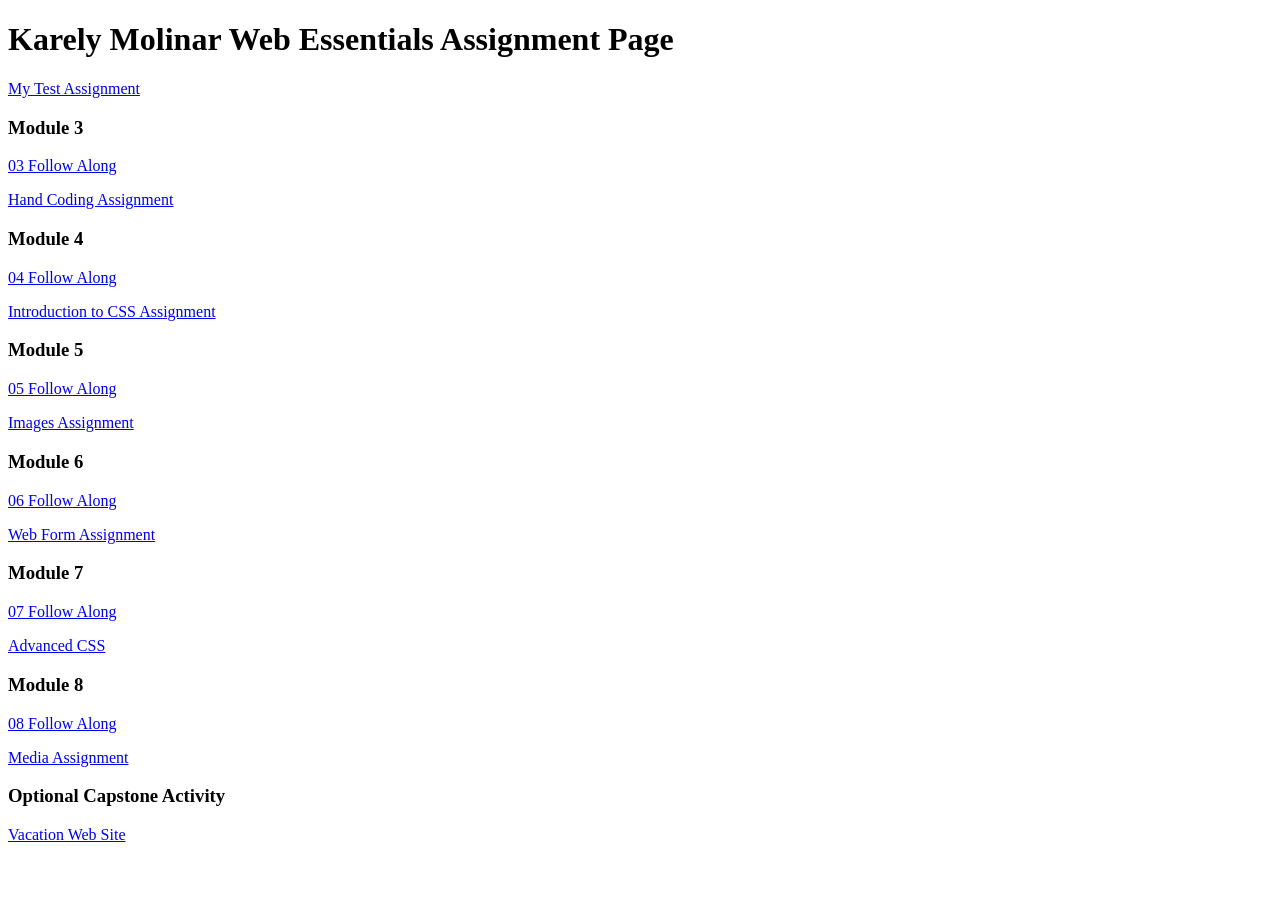
<file: index.html>
<!DOCTYPE html>
<html lang="en">
	<head>
		<meta charset="UTF-8">
		<meta name="viewport" content="width=device-width, initial-scale=1.0">
		<title>dwdd 1600 assignment list page</title>
	</head>
	<body>
		<h1>Karely Molinar Web Essentials Assignment Page</h1>
		<p><a href="01test">My Test Assignment</a></p>
		
		<h3>Module 3</h3>
		<p><a href="03follow-along">03 Follow Along</a></p>
		<p><a href="03hand-coding">Hand Coding Assignment</a></p>
		
		<h3>Module 4</h3>
		<p><a href="04follow-along">04 Follow Along</a></p>
		<p><a href="04intro-css">Introduction to CSS Assignment</a></p>
		
		<h3>Module 5</h3>
		<p><a href="05follow-along">05 Follow Along</a></p>
		<p><a href="05images">Images Assignment</a></p>
		
		<h3>Module 6</h3>
		<p><a href="06follow-along">06 Follow Along</a></p>
		<p><a href="06form">Web Form Assignment</a></p>
		
		<h3>Module 7</h3>
		<p><a href="07follow-along">07 Follow Along</a></p>
		<p><a href="07advanced-css">Advanced CSS</a></p>
		
		<h3>Module 8</h3>
		<p><a href="08follow-along">08 Follow Along</a></p>
		<p><a href="08media">Media Assignment</a></p>
		
		<h3>Optional Capstone Activity</h3>
		<p><a href="vacation">Vacation Web Site</a></p>
	</body>
</html>
</file>
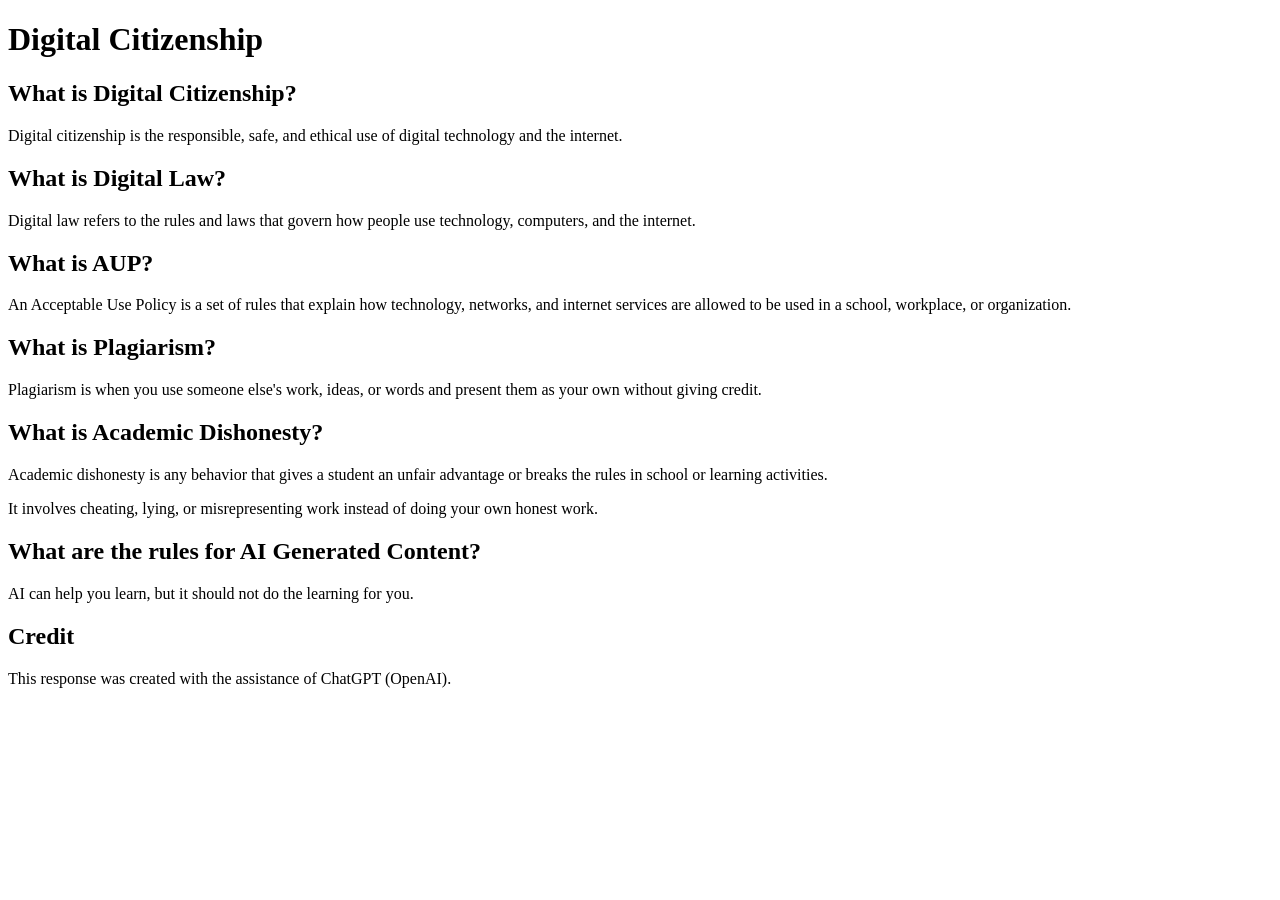
<file: 01test/index.html>
<!DOCTYPE html>
<html lang="en">
<head>
    <meta charset="UTF-8">
    <meta name="viewport" content="width=device-width, initial-scale=1.0">
    <title>Digital Citizenship</title>
</head>
<body>
    <h1>Digital Citizenship</h1>
    <h2>What is Digital Citizenship?</h2>
    <p>Digital citizenship is the responsible, safe, and ethical use of digital technology and the internet.</p>

    <h2>What is Digital Law?</h2>
    <p>Digital law refers to the rules and laws that govern how people use technology, computers, and the internet.</p>

    <h2>What is AUP?</h2>
    <p>An Acceptable Use Policy is a set of rules that explain how technology, networks, and internet services are allowed to be used in a school, workplace, or organization.</p>

    <h2>What is Plagiarism?</h2>
    <p>Plagiarism is when you use someone else's work, ideas, or words and present them as your own without giving credit.</p>

    <h2>What is Academic Dishonesty?</h2>
    <p>Academic dishonesty is any behavior that gives a student an unfair advantage or breaks the rules in school or learning activities.</p>
    <p>It involves cheating, lying, or misrepresenting work instead of doing your own honest work.</p>

    <h2>What are the rules for AI Generated Content?</h2>
    <p>AI can help you learn, but it should not do the learning for you.</p>

    <h2>Credit</h2>
    <p>This response was created with the assistance of ChatGPT (OpenAI).</p>
</body>
</html>
</file>
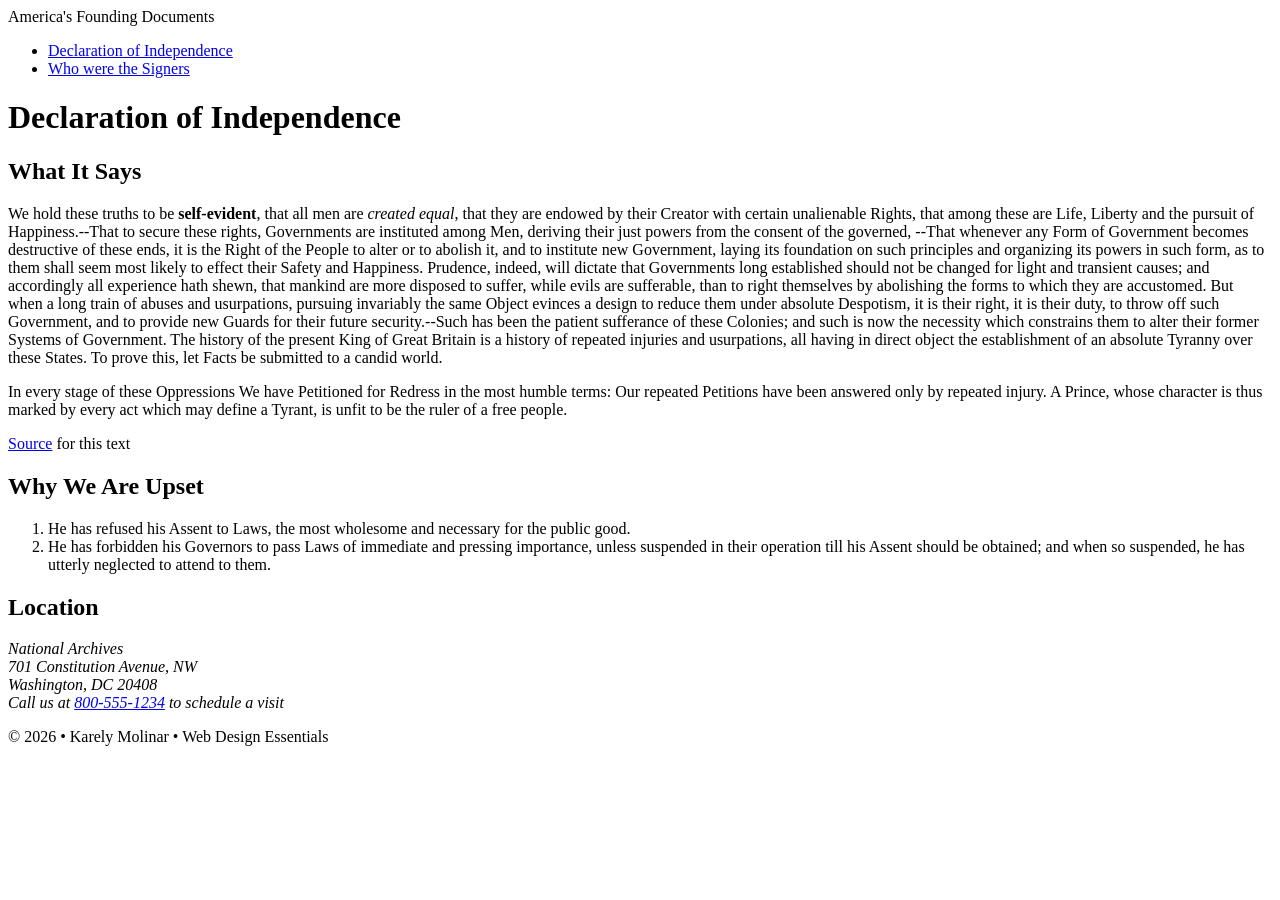
<file: 03follow-along/index.html>
<!DOCTYPE html>
<html lang="en">

<head>
    <meta charset="UTF-8">
    <meta name="author" content="Karely Molinar">
    <meta name="description" content="Learn about the Declaration of Independence of the United States">
    <meta name="viewport" content="width=device-width, initial-scale=1.0">
    <title>America's Founding Documents: Declaration of Independence</title>
</head>

<body>
    <!-- start the page head -->
    <header>
        <span>America's Founding Documents</span>
    </header>

    <!-- start the page navigation -->
    <nav>
        <ul>
            <li><a href="index.html">Declaration of Independence</a></li>
            <li><a href="signers.html">Who were the Signers</a></li>
        </ul>


    </nav>
    <!-- start the main content -->
    <main>
        <h1>Declaration of Independence</h1>
        <h2>What It Says</h2>
        <p>We hold these truths to be <strong>self-evident</strong>, that all men are <em>created equal</em>, that they
            are endowed by their Creator with certain unalienable Rights, that among these are Life, Liberty and the
            pursuit of Happiness.--That to secure these rights, Governments are instituted among Men, deriving their
            just powers from the consent of the governed, --That whenever any Form of Government becomes destructive of
            these ends, it is the Right of the People to alter or to abolish it, and to institute new Government, laying
            its foundation on such principles and organizing its powers in such form, as to them shall seem most likely
            to effect their Safety and Happiness. Prudence, indeed, will dictate that Governments long established
            should not be changed for light and transient causes; and accordingly all experience hath shewn, that
            mankind are more disposed to suffer, while evils are sufferable, than to right themselves by abolishing the
            forms to which they are accustomed. But when a long train of abuses and usurpations, pursuing invariably the
            same Object evinces a design to reduce them under absolute Despotism, it is their right, it is their duty,
            to throw off such Government, and to provide new Guards for their future security.--Such has been the
            patient sufferance of these Colonies; and such is now the necessity which constrains them to alter their
            former Systems of Government. The history of the present King of Great Britain is a history of repeated
            injuries and usurpations, all having in direct object the establishment of an absolute Tyranny over these
            States. To prove this, let Facts be submitted to a candid world.</p>
        <p>In every stage of these Oppressions We have Petitioned for Redress in the most humble terms: Our repeated
            Petitions have been answered only by repeated injury. A Prince, whose character is thus marked by every act
            which may define a Tyrant, is unfit to be the ruler of a free people.</p>

        <p><a href="https://www.archives.gov/founding-docs/declaration-transcript" target="_blank">Source</a> for this
            text</p>
        <h2>Why We Are Upset</h2>
        <ol>
            <li>He has refused his Assent to Laws, the most wholesome and necessary for the public good.</li>
            <li>He has forbidden his Governors to pass Laws of immediate and pressing importance, unless suspended in
                their operation till his Assent should be obtained; and when so suspended, he has utterly neglected to
                attend to them.</li>
        </ol>

        <h2>Location</h2>
        <address>
            National Archives<br>
            701 Constitution Avenue, NW<br>
            Washington, DC 20408<br>
            Call us at <a href="tel:8005551234">800-555-1234</a> to schedule a visit
        </address>

    </main>
    <!-- start the page footer -->
    <footer>
        <p>&copy; 2026 &bull; Karely Molinar &bull; Web Design Essentials</p>
    </footer>
</body>

</html>
</file>
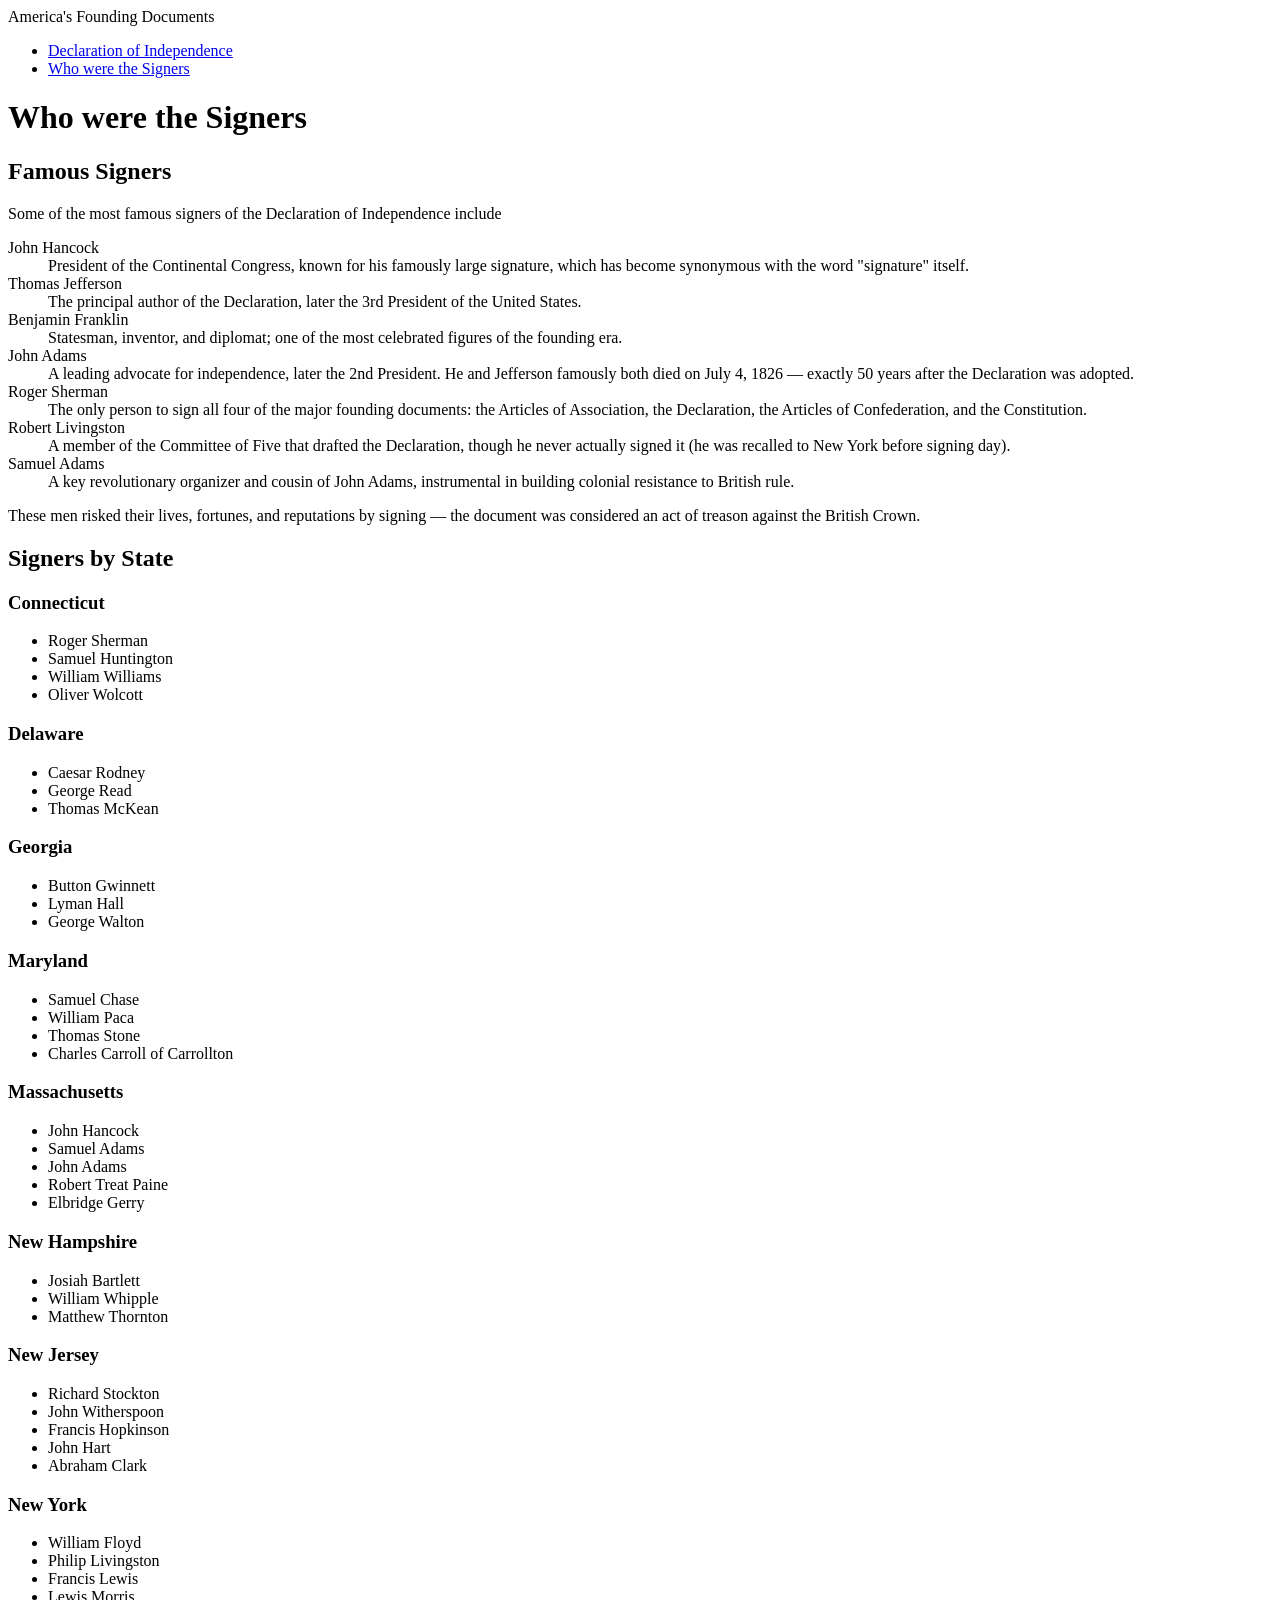
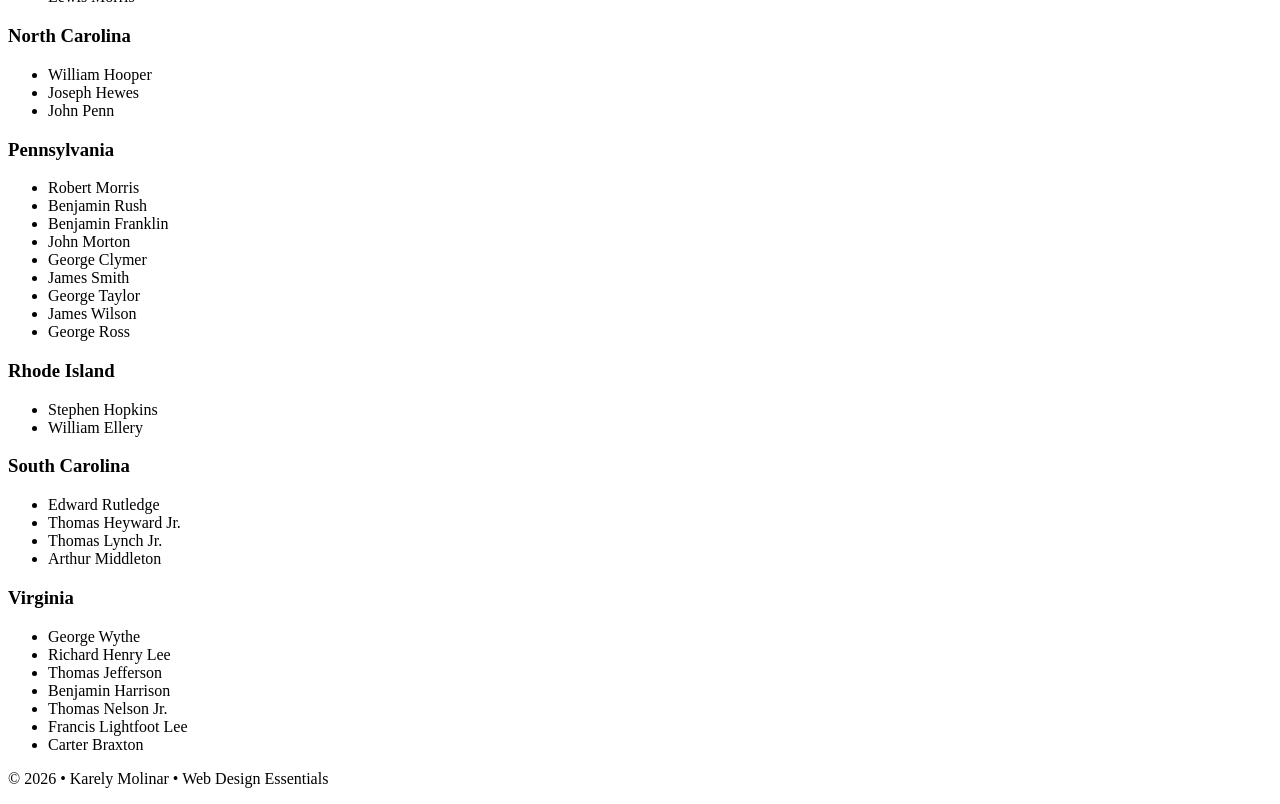
<file: 03follow-along/signers.html>
<!DOCTYPE html>
<html lang="en">

<head>
    <meta charset="UTF-8">
    <meta name="author" content="Karely Molinar">
    <meta name="description" content="Learn about the Declaration of Independence of the United States">
    <meta name="viewport" content="width=device-width, initial-scale=1.0">
    <title>America's Founding Documents: Who were the Signers</title>
</head>

<body>
    <!-- start the page head -->
    <header>
        <span>America's Founding Documents</span>
    </header>

    <!-- start the page navigation -->
    <nav>
        <ul>
            <li><a href="index.html">Declaration of Independence</a></li>
            <li><a href="signers.html">Who were the Signers</a></li>
        </ul>


    </nav>
    <!-- start the main content -->
    <main>
        <h1>Who were the Signers</h1>
        <h2>Famous Signers</h2>
        <p>Some of the most famous signers of the Declaration of Independence include</p>
        <dl>
            <dt>John Hancock</dt>
            <dd>President of the Continental Congress, known for his famously large signature, which has become
                synonymous with the word "signature" itself.</dd>

            <dt>Thomas Jefferson</dt>
            <dd>The principal author of the Declaration, later the 3rd President of the United States.</dd>

            <dt>Benjamin Franklin</dt>
            <dd>Statesman, inventor, and diplomat; one of the most celebrated figures of the founding era.</dd>

            <dt>John Adams</dt>
            <dd>A leading advocate for independence, later the 2nd President. He and Jefferson famously both died on
                July 4, 1826 — exactly 50 years after the Declaration was adopted.</dd>

            <dt>Roger Sherman</dt>
            <dd>The only person to sign all four of the major founding documents: the Articles of Association, the
                Declaration, the Articles of Confederation, and the Constitution.</dd>

            <dt>Robert Livingston</dt>
            <dd>A member of the Committee of Five that drafted the Declaration, though he never actually signed it (he
                was recalled to New York before signing day).</dd>

            <dt>Samuel Adams</dt>
            <dd>A key revolutionary organizer and cousin of John Adams, instrumental in building colonial resistance to
                British rule.</dd>
        </dl>

        <p>These men risked their lives, fortunes, and reputations by signing — the document was considered an act of
            treason against the British Crown.</p>

        <h2>Signers by State</h2>
        <h3>Connecticut</h3>
        <ul>
            <li>Roger Sherman</li>
            <li>Samuel Huntington</li>
            <li>William Williams</li>
            <li>Oliver Wolcott</li>
        </ul>

        <h3>Delaware</h3>
        <ul>
            <li>Caesar Rodney</li>
            <li>George Read</li>
            <li>Thomas McKean</li>
        </ul>

        <h3>Georgia</h3>
        <ul>
            <li>Button Gwinnett</li>
            <li>Lyman Hall</li>
            <li>George Walton</li>
        </ul>

        <h3>Maryland</h3>
        <ul>
            <li>Samuel Chase</li>
            <li>William Paca</li>
            <li>Thomas Stone</li>
            <li>Charles Carroll of Carrollton</li>
        </ul>

        <h3>Massachusetts</h3>
        <ul>
            <li>John Hancock</li>
            <li>Samuel Adams</li>
            <li>John Adams</li>
            <li>Robert Treat Paine</li>
            <li>Elbridge Gerry</li>
        </ul>

        <h3>New Hampshire</h3>
        <ul>
            <li>Josiah Bartlett</li>
            <li>William Whipple</li>
            <li>Matthew Thornton</li>
        </ul>

        <h3>New Jersey</h3>
        <ul>
            <li>Richard Stockton</li>
            <li>John Witherspoon</li>
            <li>Francis Hopkinson</li>
            <li>John Hart</li>
            <li>Abraham Clark</li>
        </ul>

        <h3>New York</h3>
        <ul>
            <li>William Floyd</li>
            <li>Philip Livingston</li>
            <li>Francis Lewis</li>
            <li>Lewis Morris</li>
        </ul>

        <h3>North Carolina</h3>
        <ul>
            <li>William Hooper</li>
            <li>Joseph Hewes</li>
            <li>John Penn</li>
        </ul>

        <h3>Pennsylvania</h3>
        <ul>
            <li>Robert Morris</li>
            <li>Benjamin Rush</li>
            <li>Benjamin Franklin</li>
            <li>John Morton</li>
            <li>George Clymer</li>
            <li>James Smith</li>
            <li>George Taylor</li>
            <li>James Wilson</li>
            <li>George Ross</li>
        </ul>

        <h3>Rhode Island</h3>
        <ul>
            <li>Stephen Hopkins</li>
            <li>William Ellery</li>
        </ul>

        <h3>South Carolina</h3>
        <ul>
            <li>Edward Rutledge</li>
            <li>Thomas Heyward Jr.</li>
            <li>Thomas Lynch Jr.</li>
            <li>Arthur Middleton</li>
        </ul>

        <h3>Virginia</h3>
        <ul>
            <li>George Wythe</li>
            <li>Richard Henry Lee</li>
            <li>Thomas Jefferson</li>
            <li>Benjamin Harrison</li>
            <li>Thomas Nelson Jr.</li>
            <li>Francis Lightfoot Lee</li>
            <li>Carter Braxton</li>
        </ul>

    </main>
    <!-- start the page footer -->
    <footer>
        <p>&copy; 2026 &bull; Karely Molinar &bull; Web Design Essentials</p>
    </footer>
</body>

</html>
</file>
